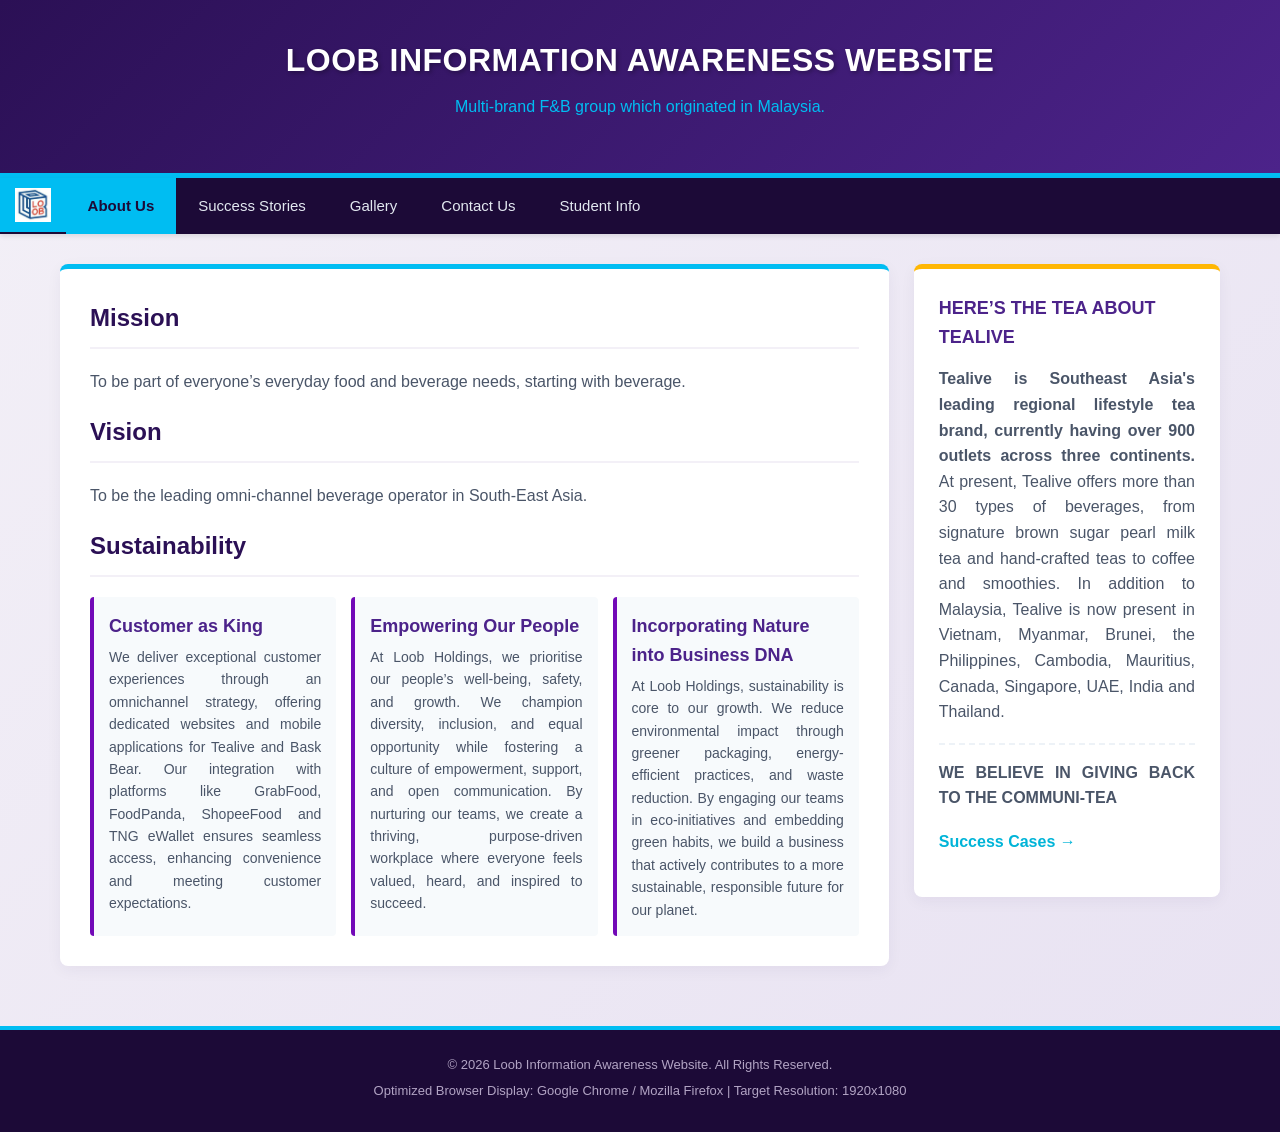
<file: about.html>
<!DOCTYPE html>
<html lang="en">
<head>
    <meta charset="UTF-8">
    <meta name="viewport" content="width=device-width, initial-scale=1.0">
    <title>About Us - Awareness Portal</title>
    <link rel="stylesheet" href="css/style.css">
    <style>
        /* Contextual highlights specific to the About Us grid cards */
        .pillar-grid {
            display: grid;
            grid-template-columns: repeat(auto-fit, minmax(200px, 1fr));
            gap: 15px;
            margin-top: 20px;
        }
        .pillar-card {
            background-color: #f7fafc;
            padding: 15px;
            border-left: 4px solid #7209b7;
            border-radius: 4px;
        }
    </style>
</head>
<body>

    <header>
        <h1>LOOB INFORMATION AWARENESS WEBSITE</h1>
        <p>Multi-brand F&B group which originated in Malaysia.</p>
    </header>

    <nav class="topnav">
        <a href="index.html" class="nav-logo-link active">
        <img src="images/loob.jpeg" alt="Home" class="nav-logo-icon">
    </a>
        <a class="active" href="about.html">About Us</a>
        <a href="stories.html">Success Stories</a>
        <a href="gallery.html">Gallery</a>
        <a href="contact.html">Contact Us</a>
        <a href="aboutme.html">Student Info</a>
    </nav>

    <div class="container">
        <main>
            <h2>Mission</h2>
            <p>To be part of everyone’s everyday food and beverage needs, starting with beverage.</p>

            <h2>Vision</h2>
            <p>To be the leading omni-channel beverage operator in South-East Asia.</p>

            <h2>Sustainability</h2>
            <div class="pillar-grid">
                <div class="pillar-card">
                    <h3 style="margin-bottom: 5px;">Customer as King</h3>
                    <p style="font-size: 14px; margin: 0;">We deliver exceptional customer experiences through an omnichannel strategy, offering dedicated websites and mobile applications for Tealive and Bask Bear. Our integration with platforms like GrabFood, FoodPanda, ShopeeFood and TNG eWallet ensures seamless access, enhancing convenience and meeting customer expectations.​</p>                   
                </div>
                <div class="pillar-card">
                    <h3 style="margin-bottom: 5px;">Empowering Our People</h3>
                    <p style="font-size: 14px; margin: 0;">At Loob Holdings, we prioritise our people’s well-being, safety, and growth. We champion diversity, inclusion, and equal opportunity while fostering a culture of empowerment, support, and open communication. By nurturing our teams, we create a thriving, purpose-driven workplace where everyone feels valued, heard, and inspired to succeed.</p>
                </div>
                <div class="pillar-card">
                    <h3 style="margin-bottom: 5px;">Incorporating Nature into Business DNA</h3>
                    <p style="font-size: 14px; margin: 0;">At Loob Holdings, sustainability is core to our growth. We reduce environmental impact through greener packaging, energy-efficient practices, and waste reduction. By engaging our teams in eco-initiatives and embedding green habits, we build a business that actively contributes to a more sustainable, responsible future for our planet.</p>
                </div>
            </div>
        </main>

        <aside>
            <h3>HERE’S THE TEA ABOUT TEALIVE</h3>
            <p><strong>Tealive is Southeast Asia's leading regional lifestyle tea brand, currently having over 900 outlets across three continents.</strong> At present, Tealive offers more than 30 types of beverages, from signature brown sugar pearl milk tea and hand-crafted teas to coffee and smoothies. In addition to Malaysia, Tealive is now present in Vietnam, Myanmar, Brunei, the Philippines, Cambodia, Mauritius, Canada, Singapore, UAE, India and Thailand.</p>
	
            <hr style="margin: 15px 0; border: 0; border-top: 2px dashed #edf2f7;">
            <p><strong>WE BELIEVE IN GIVING BACK TO THE COMMUNI-TEA</strong></p>
            <p><a href="stories.html" style="color: #00b4d8; text-decoration: none; font-weight: 600;">Success Cases &rarr;</a></p>
        </aside>
    </div>

    <footer>
        <p>&copy; 2026 Loob Information Awareness Website. All Rights Reserved.</p>        
	<p>Optimized Browser Display: Google Chrome / Mozilla Firefox | Target Resolution: 1920x1080</p>
    </footer>

</body>
</html>
</file>
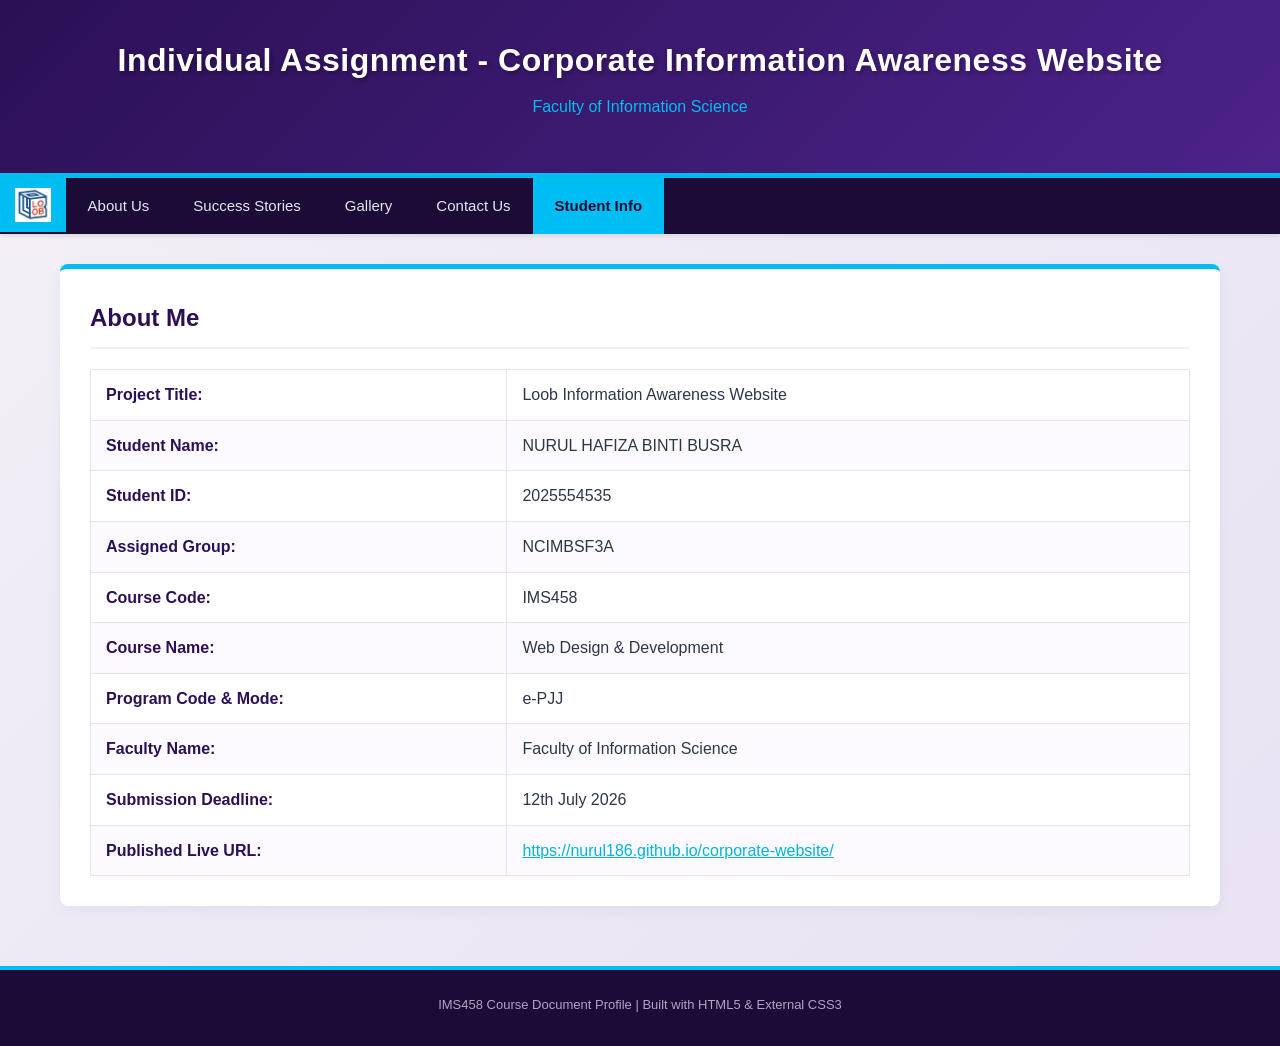
<file: aboutme.html>
<!DOCTYPE html>
<html lang="en">
<head>
    <meta charset="UTF-8">
    <meta name="viewport" content="width=device-width, initial-scale=1.0">
    <title>Individual Assignment - Corporate Information Awareness's Website</title>
    <link rel="stylesheet" href="css/style.css">
</head>
<body>

    <header>
        <h1>Individual Assignment - Corporate Information Awareness Website</h1>
        <p>Faculty of Information Science</p>
    </header>

    <nav class="topnav">
        <a href="index.html" class="nav-logo-link active">
        <img src="images/loob.jpeg" alt="Home" class="nav-logo-icon">
    </a>
        <a href="about.html">About Us</a>
        <a href="stories.html">Success Stories</a>
        <a href="gallery.html">Gallery</a>
        <a href="contact.html">Contact Us</a>
        <a class="active" href="aboutme.html">Student Info</a>
    </nav>

    <div class="container">
        <main>
            <h2>About Me</h2>
            
            
            <table class="info-table">
                <tbody>
                    <tr><td><strong>Project Title:</strong></td><td>Loob Information Awareness Website</td></tr>
                    <tr><td><strong>Student Name:</strong></td><td>NURUL HAFIZA BINTI BUSRA</td></tr>
                    <tr><td><strong>Student ID:</strong></td><td>2025554535</td></tr>
                    <tr><td><strong>Assigned Group:</strong></td><td>NCIMBSF3A</td></tr>
                    <tr><td><strong>Course Code:</strong></td><td>IMS458</td></tr>
                    <tr><td><strong>Course Name:</strong></td><td>Web Design & Development</td></tr>
                    <tr><td><strong>Program Code & Mode:</strong></td><td>e-PJJ</td></tr>
                    <tr><td><strong>Faculty Name:</strong></td><td>Faculty of Information Science</td></tr>
                    <tr><td><strong>Submission Deadline:</strong></td><td>12th July 2026</td></tr>
                    <tr><td><strong>Published Live URL:</strong></td><td><a href="https://nurul186.github.io/corporate-website/" style="color: #00b4d8;">https://nurul186.github.io/corporate-website/</a></td></tr>
                </tbody>
            </table>
        </main>
    </div>

    <footer>
        <p>IMS458 Course Document Profile | Built with HTML5 & External CSS3</p>
    </footer>

</body>
</html>
</file>
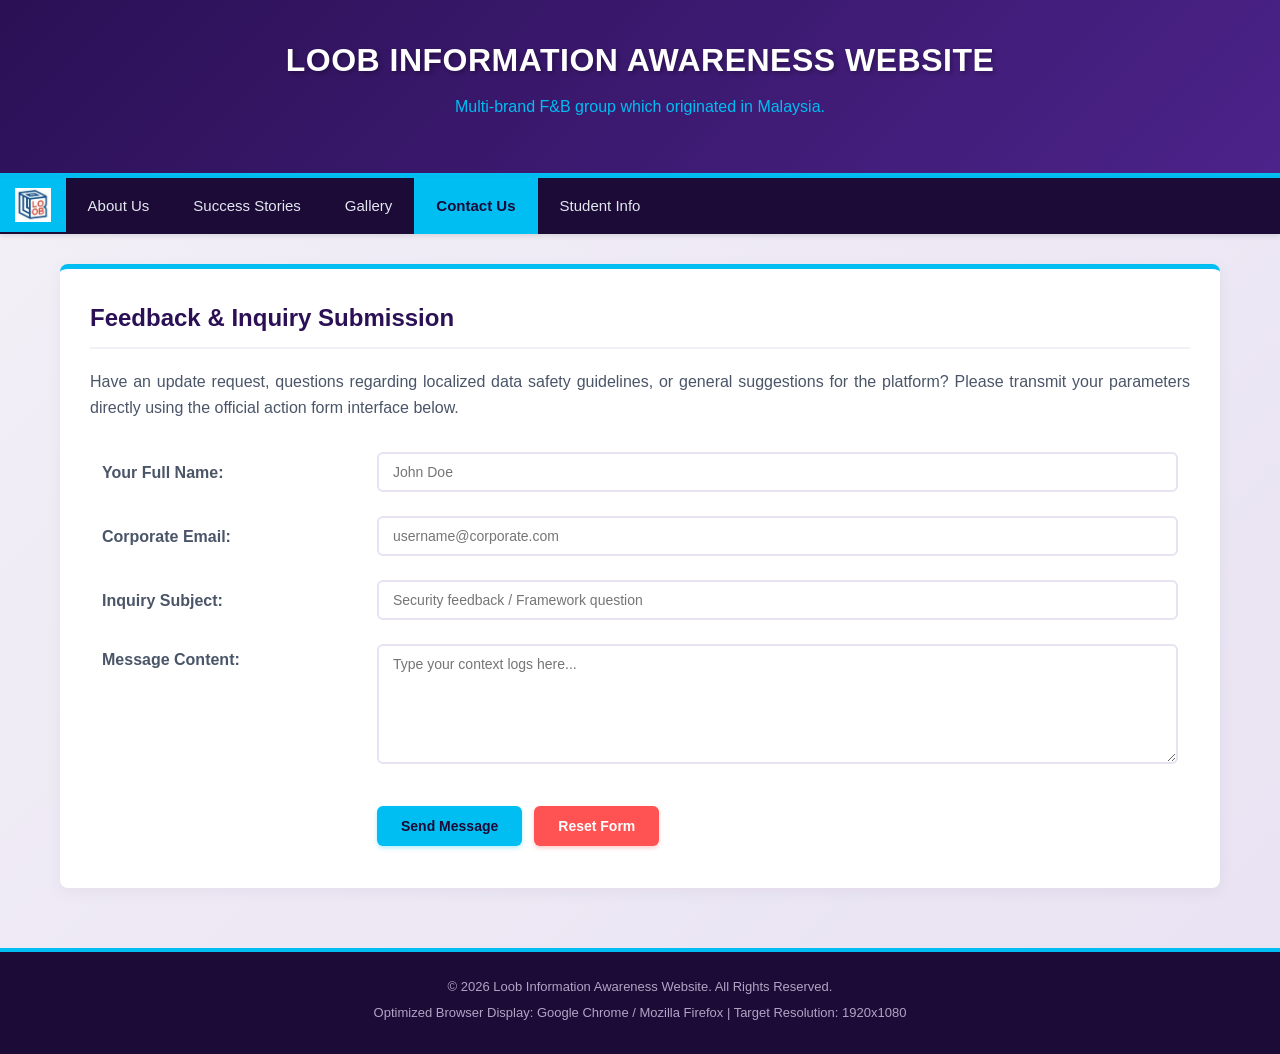
<file: contact.html>
<!DOCTYPE html>
<html lang="en">
<head>
    <meta charset="UTF-8">
    <meta name="viewport" content="width=device-width, initial-scale=1.0">
    <title>Contact Us - Awareness Portal</title>
    <link rel="stylesheet" href="css/style.css">
</head>
<body>

    <header>
        <h1>LOOB INFORMATION AWARENESS WEBSITE</h1>
        <p>Multi-brand F&B group which originated in Malaysia.</p>
    </header>

    <nav class="topnav">
        <a href="index.html" class="nav-logo-link active">
        <img src="images/loob.jpeg" alt="Home" class="nav-logo-icon">
    </a>
        <a href="about.html">About Us</a>
        <a href="stories.html">Success Stories</a>
        <a href="gallery.html">Gallery</a>
        <a class="active" href="contact.html">Contact Us</a>
        <a href="aboutme.html">Student Info</a>
    </nav>

    <div class="container">
        <main>
            <h2>Feedback & Inquiry Submission</h2>
            <p>Have an update request, questions regarding localized data safety guidelines, or general suggestions for the platform? Please transmit your parameters directly using the official action form interface below.</p>
            
            <form action="mailto:2025554535@student.uitm.edu.my" method="post" enctype="text/plain">
                <table class="table-divider">
                    <tbody>
                        <tr>
                            <td width="25%"><label for="name">Your Full Name:</label></td>
                            <td><input type="text" id="name" name="name" placeholder="John Doe" required></td>
                        </tr>
                        <tr>
                            <td><label for="email">Corporate Email:</label></td>
                            <td><input type="text" id="email" name="email" placeholder="username@corporate.com" required></td>
                        </tr>
                        <tr>
                            <td><label for="subject">Inquiry Subject:</label></td>
                            <td><input type="text" id="subject" name="subject" placeholder="Security feedback / Framework question" required></td>
                        </tr>
                        <tr>
                            <td style="vertical-align: top; padding-top: 15px;"><label for="text">Message Content:</label></td>
                            <td><textarea id="text" name="text" rows="6" placeholder="Type your context logs here..." required></textarea></td>
                        </tr>
                        <tr>
                            <td></td>
                            <td>
                                <div class="btn-group">
                                    <input type="submit" value="Send Message">
                                    <input type="reset" value="Reset Form">
                                </div>
                            </td>
                        </tr>
                    </tbody>
                </table>
            </form>
        </main>
    </div>

    <footer>
        <p>&copy; 2026 Loob Information Awareness Website. All Rights Reserved.</p>
        <p>Optimized Browser Display: Google Chrome / Mozilla Firefox | Target Resolution: 1920x1080</p>
    </footer>

</body>
</html>
</file>
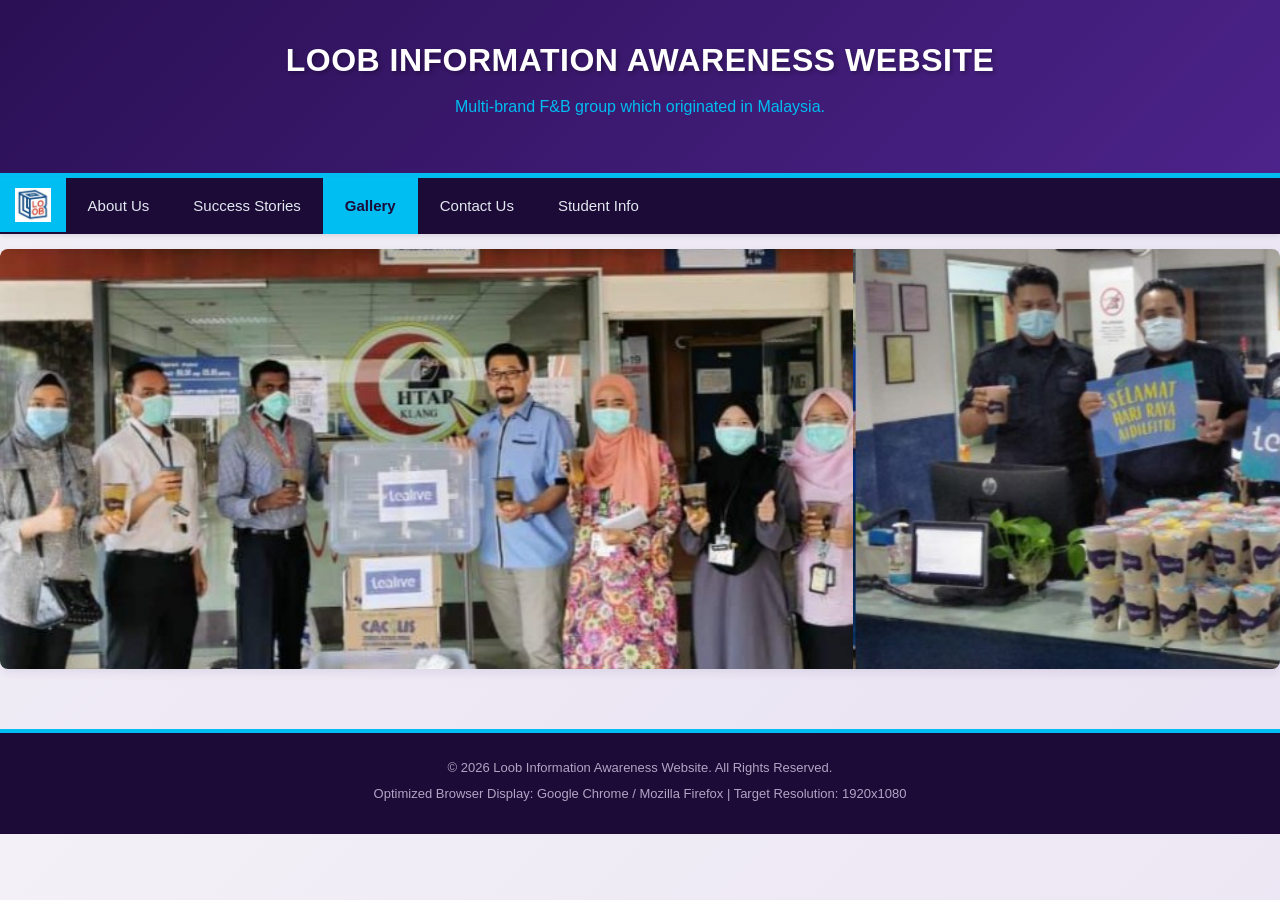
<file: gallery.html>
<!DOCTYPE html>
<html lang="en">
<head>
    <meta charset="UTF-8">
    <meta name="viewport" content="width=device-width, initial-scale=1.0">
    <title>Gallery - Awareness Portal</title>
    <link rel="stylesheet" href="css/style.css">
    <style>
        /* Colorful Grid Matrix for Visual Assets */
        .gallery-grid {
            display: grid;
            grid-template-columns: repeat(auto-fit, minmax(220px, 1fr));
            gap: 20px;
            margin-top: 20px;
        }
        .gallery-item {
            background-color: #ffffff;
            border: 1px solid #e2e8f0;
            border-radius: 6px;
            overflow: hidden;
            box-shadow: 0 2px 5px rgba(0,0,0,0.05);
            transition: transform 0.3s ease, box-shadow 0.3s ease;
        }
        .gallery-item:hover {
            transform: translateY(-5px);
            box-shadow: 0 8px 15px rgba(0,0,0,0.1);
            border-color: #00b4d8;
        }
        /* Explicit placeholder style block to stand in for image links */
        .image-placeholder {
            width: 100%;
            height: 160px;
            background: linear-gradient(45deg, #1a365d, #00b4d8);
            display: flex;
            align-items: center;
            justify-content: center;
            color: #ffffff;
            font-weight: bold;
            font-size: 14px;
            text-align: center;
            padding: 10px;
        }
        .gallery-item:nth-child(even) .image-placeholder {
            background: linear-gradient(45deg, #7209b7, #90e0ef);
        }
        .gallery-desc {
            padding: 12px;
            font-size: 13px;
            color: #4a5568;
            border-top: 1px solid #edf2f7;
            background-color: #f8fafc;
        }
    </style>
</head>
<body>

    <header>
        <h1>LOOB INFORMATION AWARENESS WEBSITE</h1>
        <p>Multi-brand F&B group which originated in Malaysia.</p>
    </header>

    <nav class="topnav">
        <a href="index.html" class="nav-logo-link active">
        <img src="images/loob.jpeg" alt="Home" class="nav-logo-icon">
    </a>
        <a href="about.html">About Us</a>
        <a href="stories.html">Success Stories</a>
        <a class="active" href="gallery.html">Gallery</a>
        <a href="contact.html">Contact Us</a>
        <a href="aboutme.html">Student Info</a>
    </nav>

<div class="slider-container">
    <div class="slider-wrapper">
        
        <div class="slide">
            <img src="images/htar.jpg" alt="Farm Fresh milk distribution in Kinta Utara" class="slide-img">
        </div>

        <div class="slide">
            <img src="images/pol.jpg" alt="Farm Fresh distributing smartboards in Penang" class="slide-img">
        </div>

        <div class="slide">
            <img src="images/pol1.jpg" alt="Farm Fresh school community commitment" class="slide-img">
        </div>

    </div>
</div>
    <footer>
        <p>&copy; 2026 Loob Information Awareness Website. All Rights Reserved.</p>
        <p>Optimized Browser Display: Google Chrome / Mozilla Firefox | Target Resolution: 1920x1080</p>
    </footer>

</body>
</html>
</file>
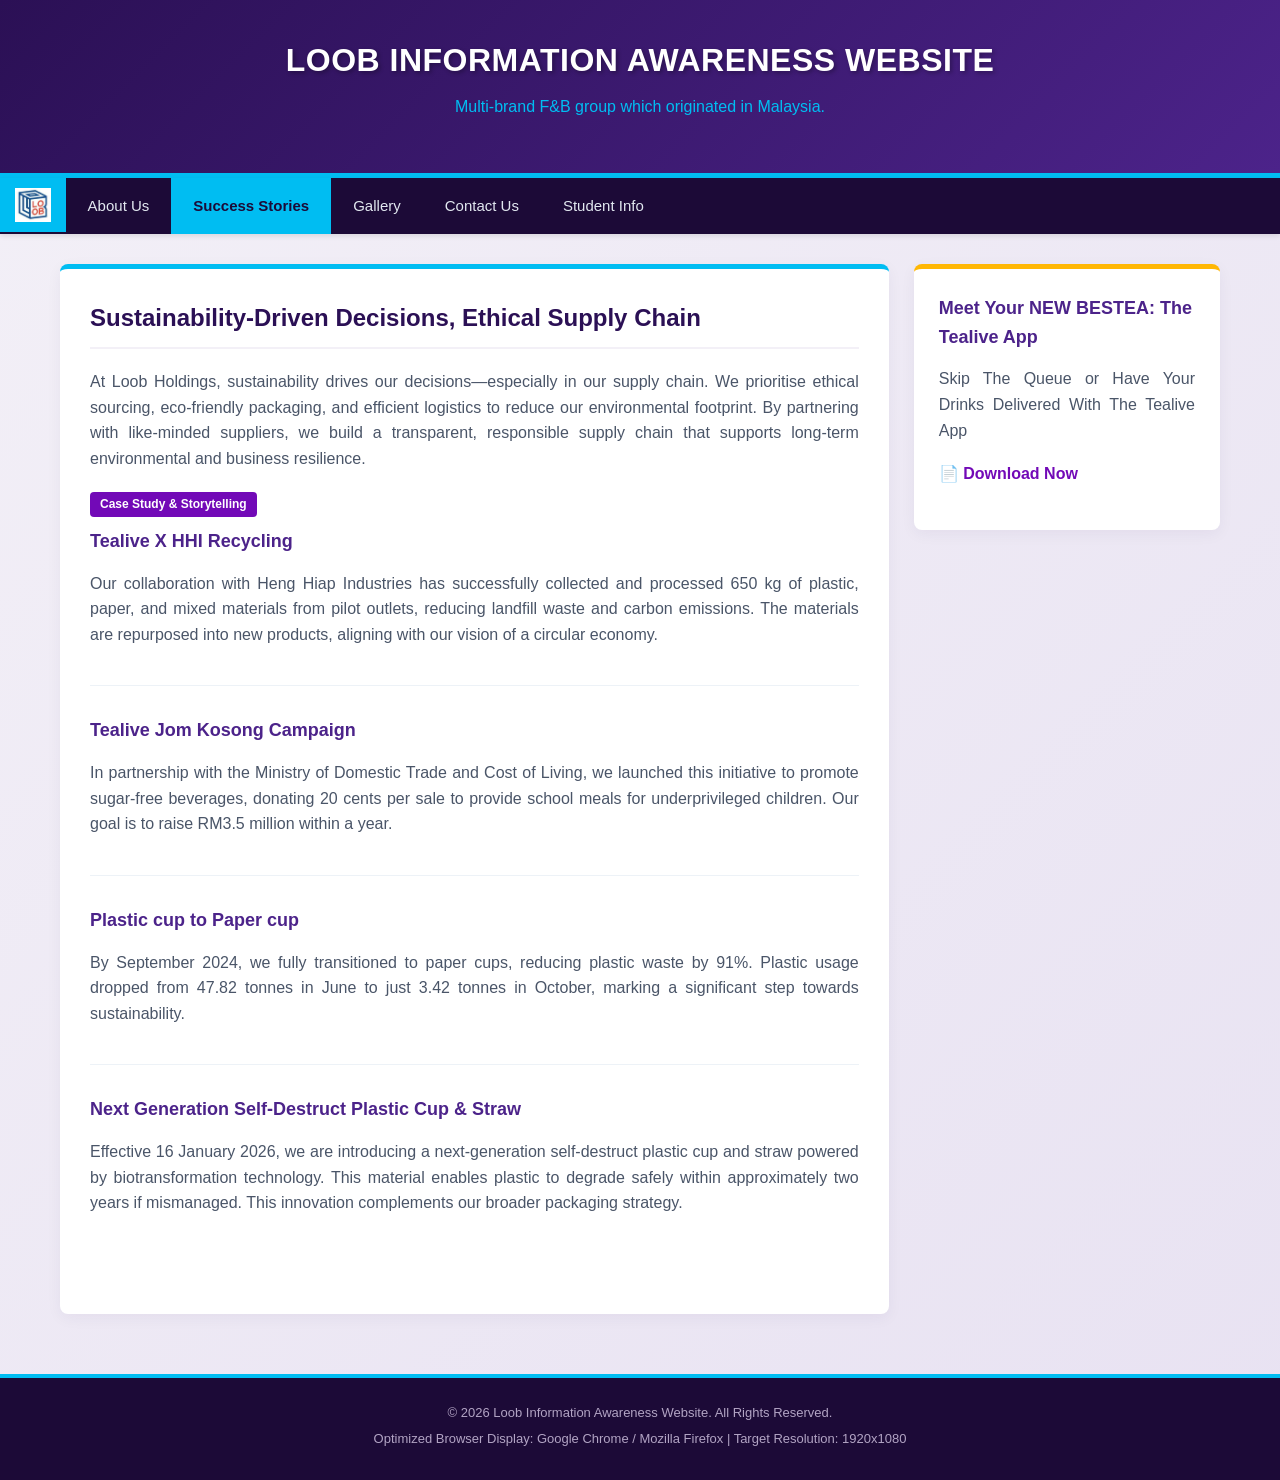
<file: stories.html>
<!DOCTYPE html>
<html lang="en">
<head>
    <meta charset="UTF-8">
    <meta name="viewport" content="width=device-width, initial-scale=1.0">
    <title>Success Stories - Awareness Portal</title>
    <link rel="stylesheet" href="css/style.css">
    <style>
        /* Specific Styles for Text-Rich Awareness Logs */
        .story-block {
            margin-bottom: 30px;
            padding-bottom: 20px;
            border-bottom: 1px solid #edf2f7;
        }
        .story-block:last-child {
            border-bottom: none;
        }
        .badge {
            display: inline-block;
            background-color: #00b4d8;
            color: white;
            padding: 3px 10px;
            font-size: 12px;
            font-weight: bold;
            border-radius: 4px;
            margin-bottom: 10px;
        }
        .badge.secondary {
            background-color: #7209b7;
        }
    </style>
</head>
<body>

    <header>
        <h1>LOOB INFORMATION AWARENESS WEBSITE</h1>
        <p>Multi-brand F&B group which originated in Malaysia.</p>
    </header>

    <nav class="topnav">
        <a href="index.html" class="nav-logo-link active">
        <img src="images/loob.jpeg" alt="Home" class="nav-logo-icon">
    </a>
        <a href="about.html">About Us</a>
        <a class="active" href="stories.html">Success Stories</a>
        <a href="gallery.html">Gallery</a>
        <a href="contact.html">Contact Us</a>
        <a href="aboutme.html">Student Info</a>
    </nav>

    <div class="container">
        <main>
            <h2>Sustainability-Driven Decisions, Ethical Supply Chain</h2>
            <p>At Loob Holdings, sustainability drives our decisions—especially in our supply chain. We prioritise ethical sourcing, eco-friendly packaging, and efficient logistics to reduce our environmental footprint. By partnering with like-minded suppliers, we build a transparent, responsible supply chain that supports long-term environmental and business resilience.</p>

            <div class="story-block">
                <span class="badge secondary">Case Study & Storytelling</span>
                <h3>Tealive X HHI Recycling</h3>
                <p> Our collaboration with Heng Hiap Industries has successfully collected and processed 650 kg of plastic, paper, and mixed materials from pilot outlets, reducing landfill waste and carbon emissions. The materials are repurposed into new products, aligning with our vision of a circular economy.</p>
            </div>

            <div class="story-block">
                <h3>Tealive Jom Kosong Campaign</h3>
                <p> In partnership with the Ministry of Domestic Trade and Cost of Living, we launched this initiative to promote sugar-free beverages, donating 20 cents per sale to provide school meals for underprivileged children. Our goal is to raise RM3.5 million within a year.</p>
            </div>

            <div class="story-block">
                <h3>Plastic cup to Paper cup</h3>
                <p> By September 2024, we fully transitioned to paper cups, reducing plastic waste by 91%. Plastic usage dropped from 47.82 tonnes in June to just 3.42 tonnes in October, marking a significant step towards sustainability.</p>
            </div>

            <div class="story-block">
                <h3>Next Generation Self-Destruct Plastic Cup & Straw</h3>
                <p> Effective 16 January 2026, we are introducing a next-generation self-destruct plastic cup and straw powered by biotransformation technology. This material enables plastic to degrade safely within approximately two years if mismanaged. This innovation complements our broader packaging strategy.</p>
            </div>

        </main>

        <aside>
            <h3>Meet Your NEW BESTEA: The Tealive App</h3>
            <p>Skip The Queue or Have Your Drinks
Delivered With The Tealive App</p>
            <p><a href="https://apps.apple.com/my/app/tealive-my-order-bubble-tea/id1232206208" target="_blank" style="color: #7209b7; font-weight: bold; text-decoration: none;">📄 Download Now</a></p>
        </aside>
    </div>

    <footer>
        <p>&copy; 2026 Loob Information Awareness Website. All Rights Reserved.</p>
        <p>Optimized Browser Display: Google Chrome / Mozilla Firefox | Target Resolution: 1920x1080</p>
    </footer>

</body>
</html>
</file>
<file: css/style.css>
/* ==========================================================================
   1. UNIVERSAL RESET & CONFIGURATIONS
   ========================================================================== */
* {
    box-sizing: border-box;
    margin: 0;
    padding: 0;
}

body {
    font-family: 'Segoe UI', Tahoma, Geneva, Verdana, sans-serif;
    line-height: 1.6;
    background: linear-gradient(135deg, #f3f0f7 0%, #e8e2f2 100%);
    color: #2d3748;
}

/* ==========================================================================
   2. STRUCTURAL LAYOUT ELEMENTS (HTML5 SEMANTIC COMPONENTS)
   ========================================================================== */
header {
    background: linear-gradient(135deg, #2b1055 0%, #4c238a 100%);
    color: #ffffff;
    padding: 35px 20px;
    text-align: center;
    border-bottom: 5px solid #00bdf2;
    box-shadow: 0 4px 10px rgba(43, 16, 85, 0.15);
}

header h1 {
    font-size: 32px;
    letter-spacing: 0.5px;
    margin-bottom: 8px;
    text-shadow: 2px 2px 4px rgba(0, 0, 0, 0.3);
}

header p {
    color: #00bdf2;
    font-size: 16px;
    font-weight: 400;
    text-align: center;
}

/* Dynamic Colorful Top Navigation Bar */
.topnav {
    background-color: #1c0a37;
    position: sticky;
    top: 0;
    z-index: 1000;
    box-shadow: 0 2px 5px rgba(0, 0, 0, 0.1);
    overflow: hidden;
}

.topnav a {
    float: left;
    display: block;
    color: #e2e8f0;
    text-align: center;
    padding: 16px 22px;
    text-decoration: none;
    font-size: 15px;
    font-weight: 500;
    transition: all 0.3s ease;
}

.topnav a:hover {
    background-color: #3b1973;
    color: #00bdf2;
}

.topnav a.active {
    background-color: #00bdf2;
    color: #1c0a37;
    font-weight: bold;
}

/* Specific layout alignment for the navigation logo link container */
.topnav a.nav-logo-link {
    padding: 10px 15px; /* Adjusts padding vertically to accommodate the logo height */
    display: flex;
    align-items: center;
    height: 54px; /* Matches the vertical height footprint of your text items */
}

/* Specific scaling controls for the logo image within the navigation menu */
.nav-logo-icon {
    height: 34px; /* Fixes size perfectly within the dark topbar menu bounds */
    width: auto;  /* Holds original pixel aspect ratios safely */
    display: block;
    transition: transform 0.2s ease-in-out;
}

/* Micro-interaction hover effect on the logo button */
.topnav a.nav-logo-link:hover .nav-logo-icon {
    transform: scale(1.05); /* Gives a slight intentional bounce effect on hover */
}


/* Main Flexible Layout Workspace */
.container {
    display: flex;
    flex-wrap: wrap;
    max-width: 1200px;
    margin: 30px auto;
    padding: 0 20px;
    gap: 25px;
}

main {
    flex: 3;
    background: #ffffff;
    padding: 30px;
    border-radius: 8px;
    box-shadow: 0 4px 15px rgba(43, 16, 85, 0.05);
    min-width: 300px;
    border-top: 5px solid #00bdf2;
}

aside {
    flex: 1;
    background: #ffffff;
    padding: 25px;
    border-radius: 8px;
    box-shadow: 0 4px 15px rgba(43, 16, 85, 0.05);
    min-width: 260px;
    border-top: 5px solid #ffb703;
    height: fit-content;
}

/* ==========================================================================
   3. TYPOGRAPHY & INNER COMPONENTS
   ========================================================================== */
h2 {
    color: #2b1055;
    margin-bottom: 20px;
    font-size: 24px;
    border-bottom: 2px solid #f3f0f7;
    padding-bottom: 10px;
}

h3 {
    color: #4c238a;
    margin-bottom: 15px;
    font-size: 18px;
}

p {
    margin-bottom: 18px;
    text-align: justify;
    color: #4a5568;
}

/* Interactive Elements & Media styling */
.media-container {
    text-align: center;
    margin: 25px 0;
    background-color: #fcfaff;
    padding: 15px;
    border-radius: 6px;
    border: 1px solid #e8e2f2;
}

video {
    max-width: 100%;
    height: auto;
    border-radius: 6px;
    box-shadow: 0 4px 8px rgba(43,16,85,0.1);
}

/* ==========================================================================
   4. COMPONENT ALIGNMENT FORM TABLES & FIELDS
   ========================================================================== */
.table-divider {
    width: 100%;
    margin-top: 20px;
    border-collapse: collapse;
}

.table-divider td {
    padding: 12px;
    vertical-align: middle;
}

.table-divider label {
    font-weight: 600;
    color: #4a5568;
}

input[type="text"], textarea {
    width: 100%;
    padding: 10px 14px;
    border: 2px solid #e8e2f2;
    border-radius: 6px;
    font-family: inherit;
    font-size: 14px;
    transition: border-color 0.2s ease;
}

input[type="text"]:focus, textarea:focus {
    outline: none;
    border-color: #4c238a;
}

/* Action Buttons */
.btn-group {
    display: flex;
    gap: 12px;
    margin-top: 10px;
}

input[type="submit"], input[type="reset"] {
    padding: 12px 24px;
    border: none;
    border-radius: 6px;
    cursor: pointer;
    font-weight: 600;
    font-size: 14px;
    transition: background 0.2s ease;
}

input[type="submit"] {
    background-color: #00bdf2;
    color: #1c0a37;
    box-shadow: 0 2px 4px rgba(0, 189, 242, 0.3);
}

input[type="submit"]:hover {
    background-color: #00a5d4;
}

input[type="reset"] {
    background-color: #ff5252;
    color: white;
    box-shadow: 0 2px 4px rgba(255, 82, 82, 0.3);
}

input[type="reset"]:hover {
    background-color: #e04242;
}

/* Data Sheet Table (aboutme.html Specific) */
.info-table {
    width: 100%;
    border-collapse: collapse;
    margin-top: 15px;
    background: #fff;
}

.info-table td {
    padding: 12px 15px;
    border: 1px solid #e8e2f2;
}

.info-table tr:nth-child(even) {
    background-color: #fcfaff;
}

.info-table td strong {
    color: #2b1055;
}

/* ==========================================================================
   5. FOOTER DESIGN
   ========================================================================== */
footer {
    background-color: #1c0a37;
    color: #a0aec0;
    text-align: center;
    padding: 25px 20px;
    margin-top: 60px;
    font-size: 13px;
    border-top: 4px solid #00bdf2;
}

footer p {
    color: #b2a4c4;
    text-align: center;
    margin-bottom: 5px;
}

/* ==========================================================================
   6. RESPONSIVE MEDIA QUERIES
   ========================================================================== */
@media screen and (max-width: 768px) {
    .container {
        flex-direction: column;
        margin: 15px auto;
    }
    aside {
        margin-top: 0;
    }
    .topnav a {
        float: none;
        width: 100%;
        text-align: left;
        border-bottom: 1px solid #2b1055;
    }
}

/* ==========================================================================
   DYNAMIC IMAGE SLIDER SECTION 
   ========================================================================== */
.slider-container {
    width: 100%;
    max-width: 100%;
    position: relative;
    margin: 15px auto 25px auto;
    overflow: hidden;
    border-radius: 8px;
    box-shadow: 0 4px 10px rgba(43, 16, 85, 0.08);
}

/* Moving Slider Canvas Track */
.slider-wrapper {
    display: flex;
    width: 200%; /* Represents total width for 3 distinct full-frame slides */
    height: 420px;
    animation: sliderAnimation 8s infinite ease-in-out;
}

/* Individual Slide Frames */
.slide {
    width: 100%;
    height: 100%;
    position: relative;
}

/* Dynamic Slide Visual Graphic Components (Placeholders until images are mapped) */
.slide-placeholder {
    width: 100%;
    height: 100%;
    display: flex;
    flex-direction: column;
    justify-content: center;
    align-items: center;
    padding: 40px;
    color: #ffffff;
    text-align: center;
}

.slide-placeholder.color-purple {
    background: linear-gradient(135deg, #2b1055 0%, #4c238a 100%);
}

.slide-placeholder.color-teal {
    background: linear-gradient(135deg, #00bdf2 0%, #008cb3 100%);
}

.slide-placeholder.color-dark {
    background: linear-gradient(135deg, #1c0a37 0%, #2b1055 100%);
}

/* Inside Card Slider Typography */
.slide-placeholder h2 {
    color: #ffffff !important;
    font-size: 26px !important;
    margin-bottom: 12px !important;
    border-bottom: none !important;
    padding-bottom: 0 !important;
    text-shadow: 1px 2px 4px rgba(0,0,0,0.4);
}

.slide-placeholder p {
    color: #f3f0f7 !important;
    font-size: 16px;
    max-width: 600px;
    text-align: center !important;
    text-shadow: 1px 1px 3px rgba(0,0,0,0.3);
}

/* Slide Base Title Captions */
.slide-caption {
    position: absolute;
    bottom: 0;
    left: 0;
    right: 0;
    background-color: rgba(28, 10, 55, 0.85); /* Deep translucent purple backdrop */
    color: #00bdf2; /* Tealive Cyan */
    padding: 10px 15px;
    font-size: 14px;
    font-weight: 600;
    text-align: center;
    border-top: 1px solid rgba(255, 255, 255, 0.1);
}

/* Ensure the image stretches to fill the slider frames flawlessly */
.slide-img {
    width: 100%;
    height: 100%;
    /* 'object-fit: cover' automatically crops and scales the image perfectly */
    object-fit: cover; 
    object-position: center;
    display: block;
}

/* Update your existing .slide container rule to handle the structural overlay layout */
.slide {
    width: 100%;
    height: 100%;
    position: relative; /* Keeps the caption pinned strictly to the bottom of the image */
    overflow: hidden;
}

/* ==========================================================================
   CSS SLIDER ANIMATION TIMEFRAME KEYFRAMES
   ========================================================================== */
@keyframes sliderAnimation {
    /* Slide 1 Display Time Window */
    0%, 45% {
        transform: translateX(0%);
    }
    /* Transition to Slide 2 */
    50%, 95% {
        transform: translateX(-50%);
    }
    /* Reset back to start */
    100% {
        transform: translateX(0%);
    }
}
</file>
